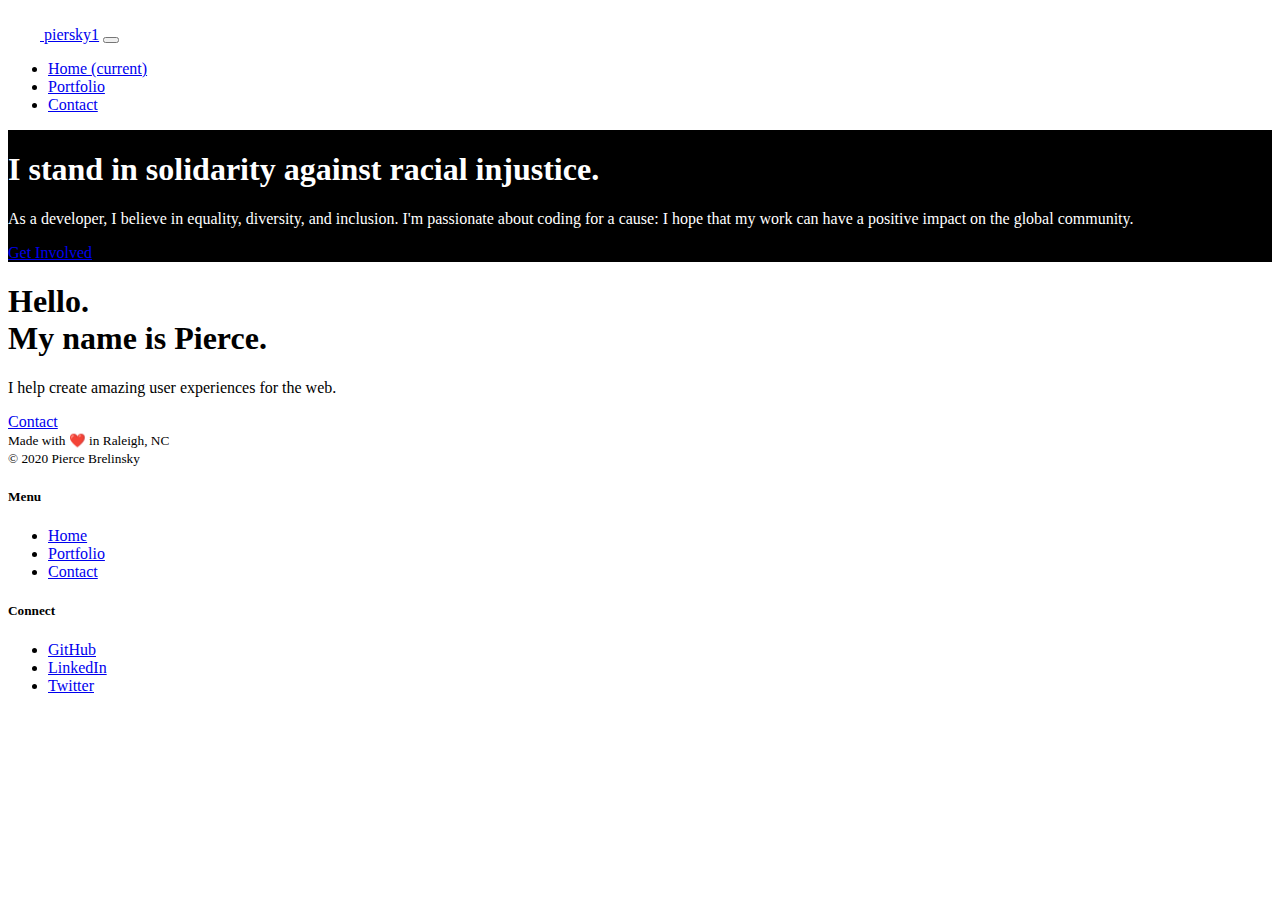
<file: index.html>
<!DOCTYPE html>
<html>
    <head>
        <title>Home</title>
        <meta name="robots" content="noindex">
        <meta name="viewport" content="width=device-width, initial-scale=1">
        <!-- CSS -->
        <link rel="stylesheet" href="https://cdn.jsdelivr.net/npm/bootstrap@4.5.3/dist/css/bootstrap.min.css" integrity="sha384-TX8t27EcRE3e/ihU7zmQxVncDAy5uIKz4rEkgIXeMed4M0jlfIDPvg6uqKI2xXr2" crossorigin="anonymous">
        <!-- Custom styles for this template -->
        <link rel="stylesheet" href="./assets/index.css">
        <!-- jQuery and JS bundle w/ Popper.js -->
        <script src="https://code.jquery.com/jquery-3.5.1.slim.min.js" integrity="sha384-DfXdz2htPH0lsSSs5nCTpuj/zy4C+OGpamoFVy38MVBnE+IbbVYUew+OrCXaRkfj" crossorigin="anonymous"></script>
        <script src="https://cdn.jsdelivr.net/npm/bootstrap@4.5.3/dist/js/bootstrap.bundle.min.js" integrity="sha384-ho+j7jyWK8fNQe+A12Hb8AhRq26LrZ/JpcUGGOn+Y7RsweNrtN/tE3MoK7ZeZDyx" crossorigin="anonymous"></script>
      </head>
    <body>
        <header>
              <nav class="navbar navbar-expand-lg navbar-dark bg-dark">
                <div class="container d-flex flex-column flex-md-row justify-content-between">
                  <a class="navbar-brand" href="https://github.com/piersky1"><img src="./assets/GitHub-Mark-Light-32px.png" />&nbsp;piersky1</a>
                  <button class="navbar-toggler" type="button" data-toggle="collapse" data-target="#navbarNav" aria-controls="navbarNav" aria-expanded="false" aria-label="Toggle navigation">
                    <span class="navbar-toggler-icon"></span>
                  </button>
                  <div class="collapse navbar-collapse" id="navbarNav">
                    <ul class="navbar-nav ml-auto">
                      <li class="nav-item active">
                        <a class="nav-link" href="./index.html">Home <span class="sr-only">(current)</span></a>
                      </li>
                      <li class="nav-item">
                        <a class="nav-link" href="./portfolio.html">Portfolio</a>
                      </li>
                      <li class="nav-item">
                        <a class="btn btn-primary" href="./contact.html" role="button">Contact</a>
                      </li>
                    </ul>
                  </div>
                </div>
              </nav>
        </header>
        <main role="main">
          <div class="position-relative overflow-hidden p-3 p-md-5 m-md-3 text-center racial-justice">
            <div class="col-md-5 p-lg-5 mx-auto my-5">
              <h1 class="display-4 font-weight-normal">I stand in solidarity against racial injustice.</h1>
              <p class="lead">As a developer, I believe in equality, diversity, and inclusion. I'm passionate about coding for a cause: I hope that my work can have a positive impact on the global community.</p>
              <a class="btn btn-outline-light" href="https://developer.ibm.com/callforcode/racial-justice/">Get Involved</a>
            </div>
          </div>
          <div class="position-relative overflow-hidden p-3 p-md-5 m-md-3 text-center color-gradient">
            <div class="col-md-5 p-lg-5 mx-auto my-5">
              <h1 class="display-4 font-weight-normal">Hello.<br>My name is Pierce.</h1>
              <p class="lead">I help create amazing user experiences for the web.</p>
              <a class="btn btn-outline-light" href="./contact.html">Contact</a>
            </div>
          </div>
        </main>
        <footer class="container py-5">
          <div class="row">
            <div class="col-12 col-md">
              <small class="d-block mb-3 text-muted">Made with ❤️ in Raleigh, NC<br> &copy; 2020 Pierce Brelinsky</small>
            </div>
            <div class="col-6 col-md">
              <h5>Menu</h5>
              <ul class="list-unstyled text-small">
                <li><a class="text-muted" href="./index.html">Home</a></li>
                <li><a class="text-muted" href="./portfolio.html">Portfolio</a></li>
                <li><a class="text-muted" href="./contact.html">Contact</a></li>
              </ul>
            </div>
            <div class="col-6 col-md">
              <h5>Connect</h5>
              <ul class="list-unstyled text-small">
                <li><a class="text-muted" href="https://github.com/piersky1">GitHub</a></li>
                <li><a class="text-muted" href="https://www.linkedin.com/in/pwbrelinsky/">LinkedIn</a></li>
                <li><a class="text-muted" href="https://twitter.com/GoFishPierce">Twitter</a></li>
              </ul>
            </div>
          </div>
        </footer>
    </body>
</html>
</file>
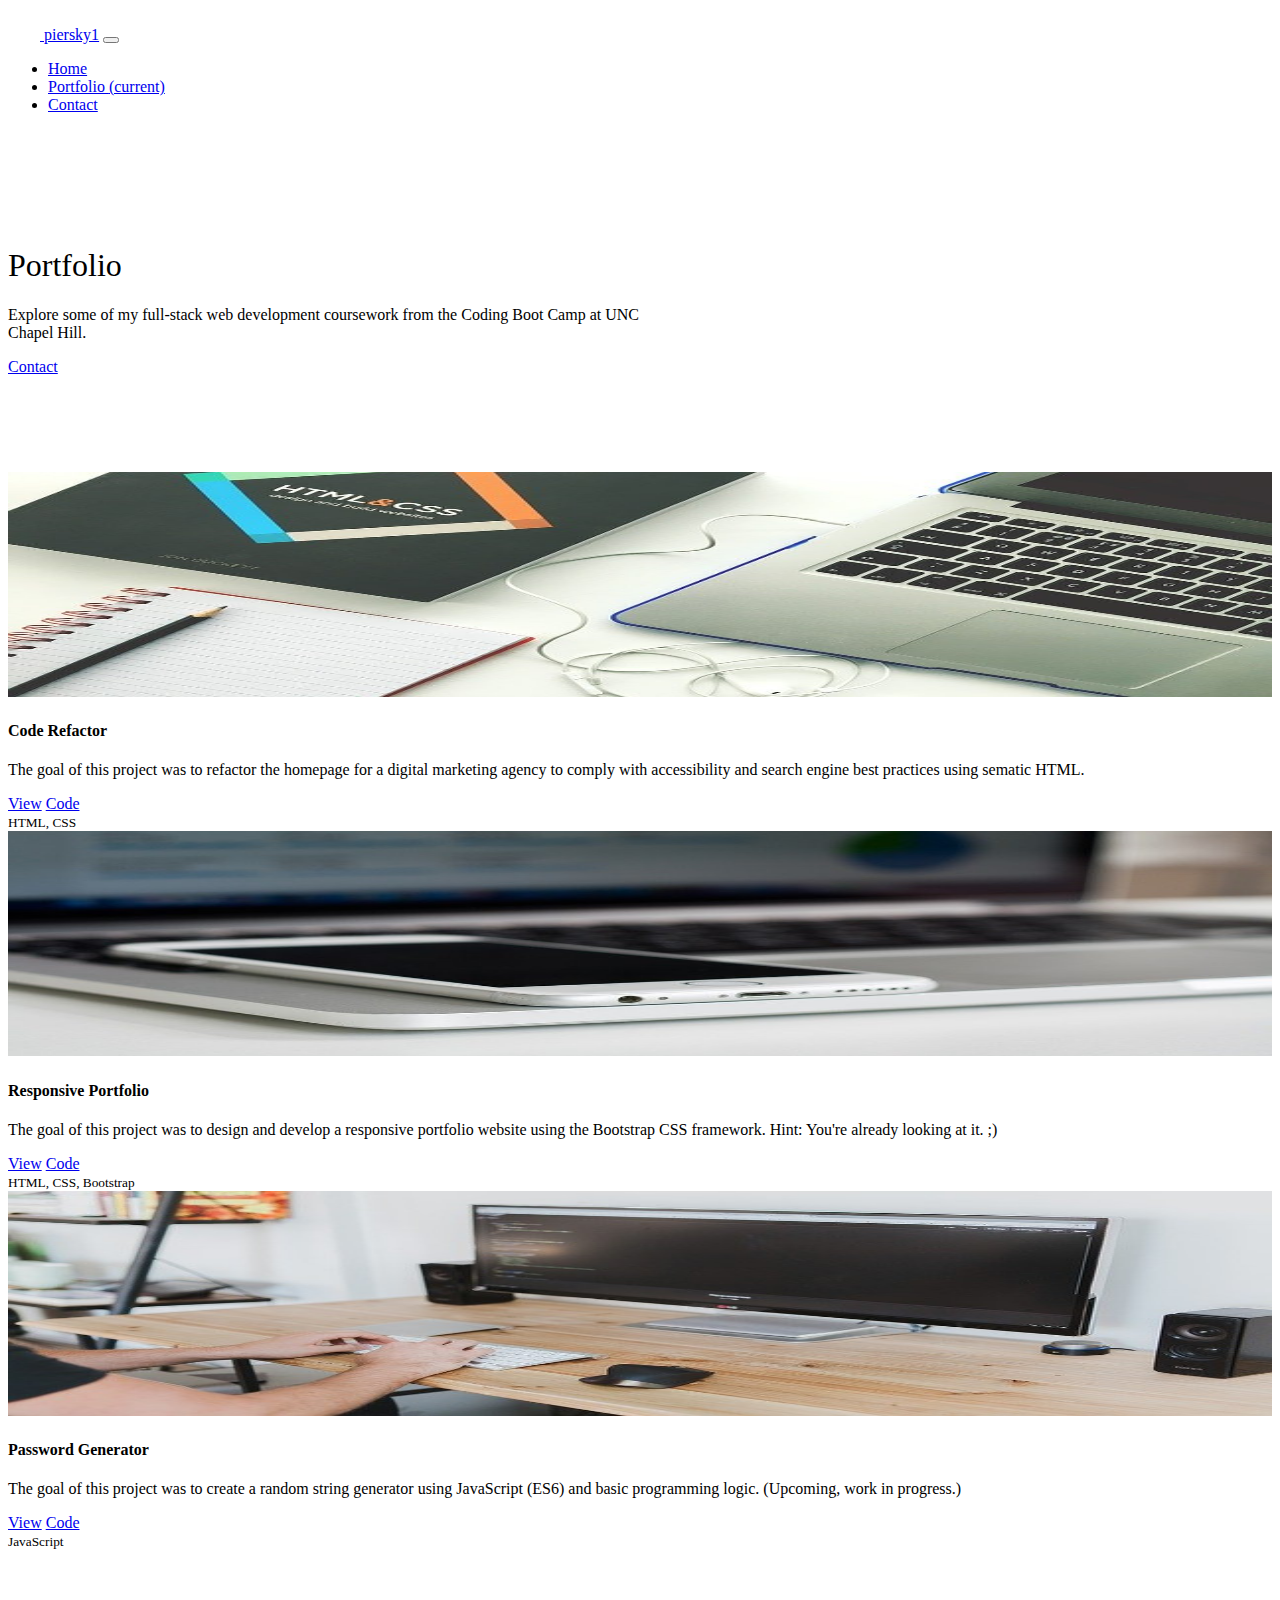
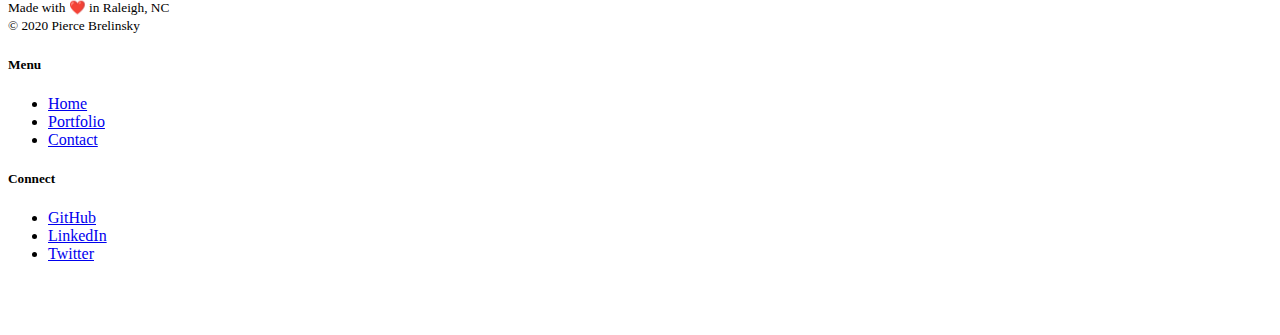
<file: portfolio.html>
<!DOCTYPE html>
<html>
    <head>
        <title>Portfolio</title>
        <meta name="robots" content="noindex">
        <meta name="viewport" content="width=device-width, initial-scale=1">        
        <!-- CSS -->
        <link rel="stylesheet" href="https://cdn.jsdelivr.net/npm/bootstrap@4.5.3/dist/css/bootstrap.min.css" integrity="sha384-TX8t27EcRE3e/ihU7zmQxVncDAy5uIKz4rEkgIXeMed4M0jlfIDPvg6uqKI2xXr2" crossorigin="anonymous">
        <!-- Custom styles for this template -->
        <link rel="stylesheet" href="./assets/portfolio.css">
        <!-- jQuery and JS bundle w/ Popper.js -->
        <script src="https://code.jquery.com/jquery-3.5.1.slim.min.js" integrity="sha384-DfXdz2htPH0lsSSs5nCTpuj/zy4C+OGpamoFVy38MVBnE+IbbVYUew+OrCXaRkfj" crossorigin="anonymous"></script>
        <script src="https://cdn.jsdelivr.net/npm/bootstrap@4.5.3/dist/js/bootstrap.bundle.min.js" integrity="sha384-ho+j7jyWK8fNQe+A12Hb8AhRq26LrZ/JpcUGGOn+Y7RsweNrtN/tE3MoK7ZeZDyx" crossorigin="anonymous"></script>
        <style>
          .bd-placeholder-img {
            font-size: 1.125rem;
            text-anchor: middle;
            -webkit-user-select: none;
            -moz-user-select: none;
            -ms-user-select: none;
            user-select: none;
          }
    
          @media (min-width: 768px) {
            .bd-placeholder-img-lg {
              font-size: 3.5rem;
            }
          }
        </style>
    </head>
    <body>
        <header>
              <nav class="navbar navbar-expand-lg navbar-dark bg-dark">
                <div class="container d-flex flex-column flex-md-row justify-content-between">
                  <a class="navbar-brand" href="https://github.com/piersky1"><img src="./assets/GitHub-Mark-Light-32px.png" />&nbsp;piersky1</a>
                  <button class="navbar-toggler" type="button" data-toggle="collapse" data-target="#navbarNav" aria-controls="navbarNav" aria-expanded="false" aria-label="Toggle navigation">
                    <span class="navbar-toggler-icon"></span>
                  </button>
                  <div class="collapse navbar-collapse" id="navbarNav">
                    <ul class="navbar-nav ml-auto">
                      <li class="nav-item">
                        <a class="nav-link" href="./index.html">Home</a>
                      </li>
                      <li class="nav-item active">
                        <a class="nav-link" href="./portfolio.html">Portfolio <span class="sr-only">(current)</span></a>
                      </li>
                      <li class="nav-item">
                        <a class="btn btn-primary" href="./contact.html">Contact</a>
                      </li>
                    </ul>
                  </div>
                </div>
              </nav>
        </header>
        <main role="main">

          <section class="jumbotron text-center color-gradient rounded-0">
            <div class="container">
              <h1 class="display-4 font-weight-normal">Portfolio</h1>
              <p class="lead">Explore some of my full-stack web development coursework from the Coding Boot Camp at UNC Chapel Hill.</p>
              <p>
                <a href="./contact.html" class="btn btn-outline-light">Contact</a>
              </p>
            </div>
          </section>
        
          <div class="album py-5 bg-light">
            <div class="container">
        
              <div class="row">
                <div class="col-md-4">
                  <div class="card mb-4 shadow-sm">
                    <img src="./assets/accessibility.jpg" width="100%" height="225">
                    <div class="card-body">
                      <p class="card-text"><h4>Code Refactor</h4>The goal of this project was to refactor the homepage for a digital marketing agency to comply with accessibility and search engine best practices using sematic HTML.</p>
                      <div class="d-flex justify-content-between align-items-center">
                        <div class="btn-group">
                          <a href="https://piersky1.github.io/homework1/" class="btn btn-outline-primary">View</a>
                          <a href="https://github.com/piersky1/homework1" class="btn btn-outline-primary">Code</a>
                        </div>
                        <small class="text-muted">HTML, CSS</small>
                      </div>
                    </div>
                  </div>
                </div>
                <div class="col-md-4">
                  <div class="card mb-4 shadow-sm">
                    <img src="./assets/responsive.jpg" width="100%" height="225">
                    <div class="card-body">
                      <p class="card-text"><h4>Responsive Portfolio</h4>The goal of this project was to design and develop a responsive portfolio website using the Bootstrap CSS framework. <span class="text-muted">Hint: You're already looking at it. ;)</span></p>
                      <div class="d-flex justify-content-between align-items-center">
                        <div class="btn-group">
                          <a href="https://piersky1.github.io/homework2/" class="btn btn-outline-primary">View</a>
                          <a href="https://github.com/piersky1/homework2" class="btn btn-outline-primary">Code</a>
                        </div>
                        <small class="text-muted">HTML, CSS, Bootstrap</small>
                      </div>
                    </div>
                  </div>
                </div>
                <div class="col-md-4">
                  <div class="card mb-4 shadow-sm">
                    <img src="./assets/programming.jpg" width="100%" height="225">
                    <div class="card-body">
                      <p class="card-text"><h4>Password Generator</h4>The goal of this project was to create a random string generator using JavaScript (ES6) and basic programming logic. <span class="text-muted">(Upcoming, work in progress.)</span><br></p>
                      <div class="d-flex justify-content-between align-items-center">
                        <div class="btn-group">
                          <a href="#" class="btn btn-outline-secondary" disabled>View</a>
                          <a href="#" class="btn btn-outline-secondary" disabled>Code</a>
                        </div>
                        <small class="text-muted">JavaScript</small>
                      </div>
                    </div>
                  </div>
                </div>
        
        </main>
        <footer class="container py-5">
          <div class="row">
            <div class="col-12 col-md">
              <small class="d-block mb-3 text-muted">Made with ❤️ in Raleigh, NC<br> &copy; 2020 Pierce Brelinsky</small>
            </div>
            <div class="col-6 col-md">
              <h5>Menu</h5>
              <ul class="list-unstyled text-small">
                <li><a class="text-muted" href="./index.html">Home</a></li>
                <li><a class="text-muted" href="./portfolio.html">Portfolio</a></li>
                <li><a class="text-muted" href="./contact.html">Contact</a></li>
              </ul>
            </div>
            <div class="col-6 col-md">
              <h5>Connect</h5>
              <ul class="list-unstyled text-small">
                <li><a class="text-muted" href="https://github.com/piersky1">GitHub</a></li>
                <li><a class="text-muted" href="https://www.linkedin.com/in/pwbrelinsky/">LinkedIn</a></li>
                <li><a class="text-muted" href="https://twitter.com/GoFishPierce">Twitter</a></li>
              </ul>
            </div>
          </div>
        </footer>
    </body>
</html>
</file>
<file: assets/index.css>
.container {
  max-width: 960px;
}

.racial-justice {
  color: white;
  background-color: black;
}

img {
  max-width: 100%;
  height: auto;
}

/*
 * Extra utilities
 */

.flex-equal > * {
  -ms-flex: 1;
  flex: 1;
}
@media (min-width: 768px) {
  .flex-md-equal > * {
    -ms-flex: 1;
    flex: 1;
  }
}

.overflow-hidden { overflow: hidden; }
</file>
<file: assets/portfolio.css>
.jumbotron {
  padding-top: 3rem;
  padding-bottom: 3rem;
  margin-bottom: 0;
  background-color: #fff;
}
@media (min-width: 768px) {
  .jumbotron {
    padding-top: 6rem;
    padding-bottom: 6rem;
  }
}

.jumbotron p:last-child {
  margin-bottom: 0;
}

.jumbotron h1 {
  font-weight: 300;
}

.jumbotron .container {
  max-width: 40rem;
}

footer {
  padding-top: 3rem;
  padding-bottom: 3rem;
}

footer p {
  margin-bottom: .25rem;
}
</file>
